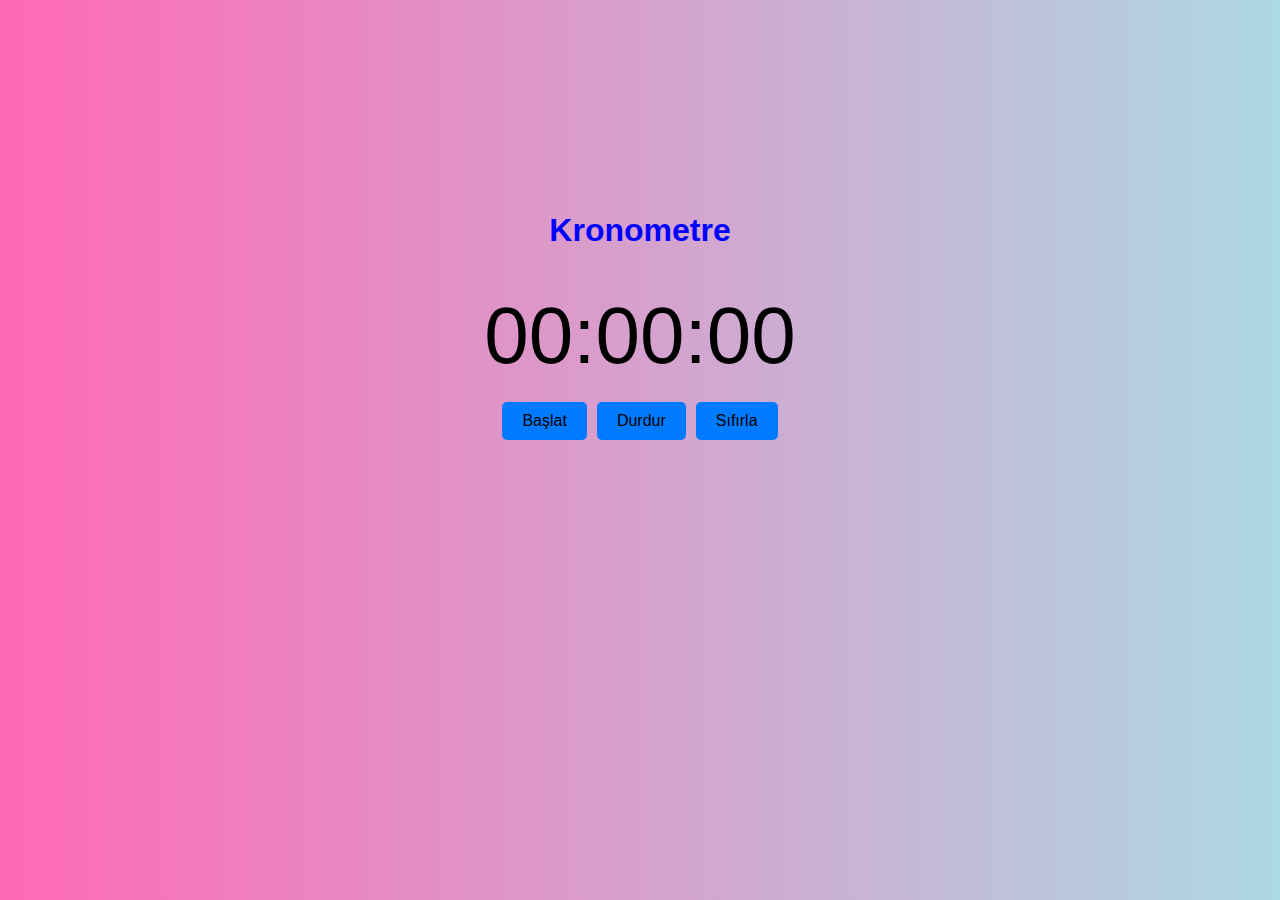
<file: index.html>
<!DOCTYPE html>
<html lang="tr">
<head>
  <meta charset="UTF-8">
  <meta name="viewport" content="width=device-width, initial-scale=1.0">
  <title>Kronometre</title>
  <style>
    body {
      font-family: 'Segoe UI', sans-serif;
      display: flex;
      flex-direction: column;
      align-items: center;
      justify-content: center;
      min-height: 70vh;
      margin: 0;
      background: linear-gradient(to left, rgb(173, 216, 230), rgb(255, 105, 180));

    }

    h1 {
      color: rgb(0,0,255);
    }

    .timer {
      font-size: 5rem;
      margin: 20px 0;
    }

    .buttons {
      display: flex;
      gap: 10px;
      flex-wrap: wrap;
    }

    button {
      padding: 10px 20px;
      font-size: 1rem;
      border: none;
      border-radius: 5px;
      background-color: #007bff;
      color: black;
      cursor: pointer;
    }

    button:hover {
      background-color: rgb(173, 216, 230);
    }

    @media (max-width: 600px) {
      .timer {
        font-size: 2rem;
      }

      button {
        padding: 10px;
        font-size: 0.9rem;
      }
    }
  </style>
</head>
<body>

  <h1>Kronometre</h1>
  <div class="timer" id="display">00:00:00</div>
  <div class="buttons">
    <button onclick="startTimer()">Başlat</button>
    <button onclick="pauseTimer()">Durdur</button>
    <button onclick="resetTimer()">Sıfırla</button>
  </div>
  
  <script src="script.js"></script>
  
</body>
</html>
</file>
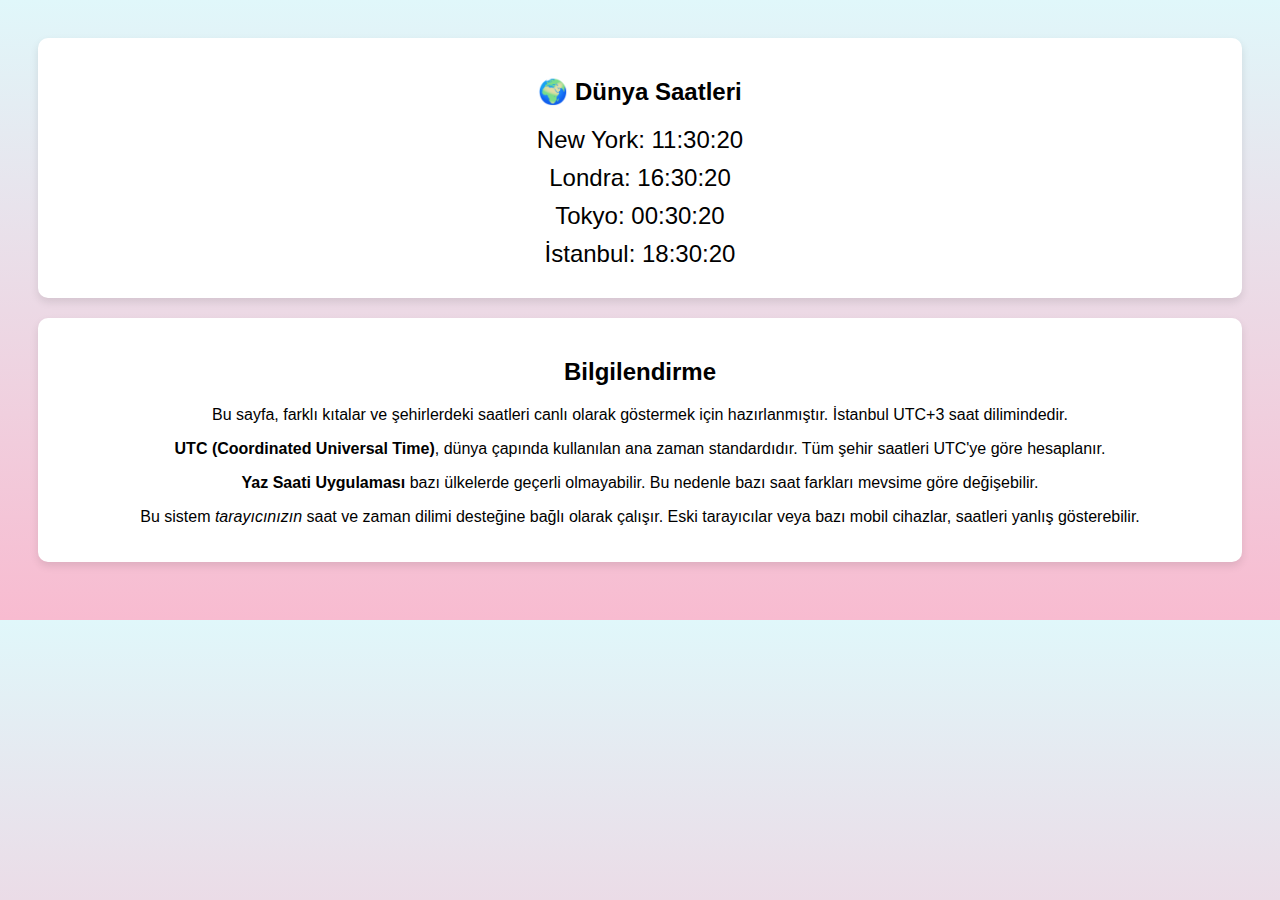
<file: dünyaSaat.html>
<!DOCTYPE html>
<html lang="tr">
<head>
  <meta charset="UTF-8">
  <meta name="viewport" content="width=device-width, initial-scale=1.0">
  <title>Dünya Saatleri</title>
  <style>
    body {
      font-family: Arial, sans-serif;
      background: linear-gradient(to bottom, #e0f7fa, #f8bbd0);
      padding: 30px;
      text-align: center;
    }

    .bolum {
      background-color: #fff;
      padding: 20px;
      margin-bottom: 20px;
      border-radius: 10px;
      box-shadow: 0 4px 8px rgba(0,0,0,0.1);
    }

    .saat {
      font-size: 1.5rem;
      margin-bottom: 10px;
    }

    @media (max-width: 600px) {
      .saat {
        font-size: 1.2rem;
      }
    }
  </style>
</head>
<body>
    <!-- ÜSTTEKİ BÖLÜM: SAATLER -->
  <div class="bolum">
    <h2>🌍 Dünya Saatleri</h2>
    <div class="saat" id="newyork">New York: </div>
    <div class="saat" id="londra">Londra: </div>
    <div class="saat" id="tokyo">Tokyo: </div>
    <div class="saat" id="istanbul">İstanbul: </div>
  </div>
  
  <!-- ALTAKİ BÖLÜM: METİN -->
  <div class="bolum">
    <h2>Bilgilendirme</h2>
  <p>Bu sayfa, farklı kıtalar ve şehirlerdeki saatleri canlı olarak göstermek için hazırlanmıştır.  İstanbul UTC+3 saat dilimindedir.</p>

  <p><strong>UTC (Coordinated Universal Time)</strong>, dünya çapında kullanılan ana zaman standardıdır. Tüm şehir saatleri UTC'ye göre hesaplanır.</p>

  <p><strong>Yaz Saati Uygulaması</strong> bazı ülkelerde geçerli olmayabilir. Bu nedenle bazı saat farkları mevsime göre değişebilir.</p>

  <p>Bu sistem <em>tarayıcınızın</em> saat ve zaman dilimi desteğine bağlı olarak çalışır. Eski tarayıcılar veya bazı mobil cihazlar, saatleri yanlış gösterebilir.</p>
  
   
  
</div>
  </div>
  

  <script>
    function getTimeString(timeZone) {
      try {
        const now = new Date();
        return new Intl.DateTimeFormat('tr-TR', {
          timeZone,
          hour: '2-digit',
          minute: '2-digit',
          second: '2-digit'
        }).format(now);
      } catch (e) {
        return 'Desteklenmiyor';
      }
    }

    function updateWorldClocks() {
      document.getElementById("newyork").textContent = "New York: " + getTimeString("America/New_York");
      document.getElementById("londra").textContent = "Londra: " + getTimeString("Europe/London");
      document.getElementById("tokyo").textContent = "Tokyo: " + getTimeString("Asia/Tokyo");
      document.getElementById("istanbul").textContent = "İstanbul: " + getTimeString("Europe/Istanbul");
    }

    updateWorldClocks();
    setInterval(updateWorldClocks, 1000);
  </script>

</body>
</html>
</file>
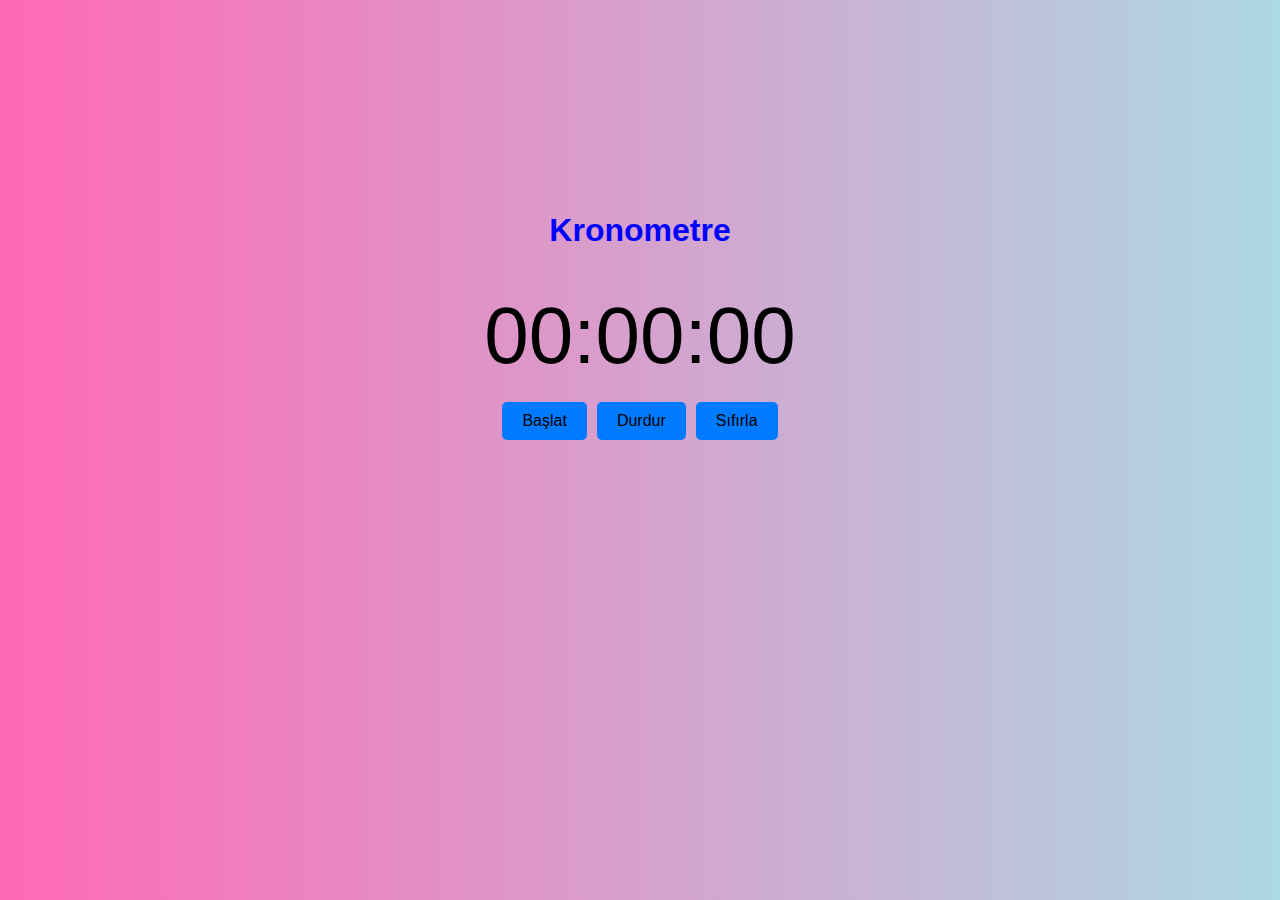
<file: Kronometre.html>
<!DOCTYPE html>
<html lang="tr">
<head>
  <meta charset="UTF-8">
  <meta name="viewport" content="width=device-width, initial-scale=1.0">
  <title>Kronometre</title>
  <style>
    body {
      font-family: 'Segoe UI', sans-serif;
      display: flex;
      flex-direction: column;
      align-items: center;
      justify-content: center;
      min-height: 70vh;
      margin: 0;
      background: linear-gradient(to left, rgb(173, 216, 230), rgb(255, 105, 180));

    }

    h1 {
      color: rgb(0,0,255);
    }

    .timer {
      font-size: 5rem;
      margin: 20px 0;
    }

    .buttons {
      display: flex;
      gap: 10px;
      flex-wrap: wrap;
    }

    button {
      padding: 10px 20px;
      font-size: 1rem;
      border: none;
      border-radius: 5px;
      background-color: #007bff;
      color: black;
      cursor: pointer;
    }

    button:hover {
      background-color: rgb(173, 216, 230);
    }

    @media (max-width: 600px) {
      .timer {
        font-size: 2rem;
      }

      button {
        padding: 10px;
        font-size: 0.9rem;
      }
    }
  </style>
</head>
<body>

  <h1>Kronometre</h1>
  <div class="timer" id="display">00:00:00</div>
  <div class="buttons">
    <button onclick="startTimer()">Başlat</button>
    <button onclick="pauseTimer()">Durdur</button>
    <button onclick="resetTimer()">Sıfırla</button>
  </div>
</file>
